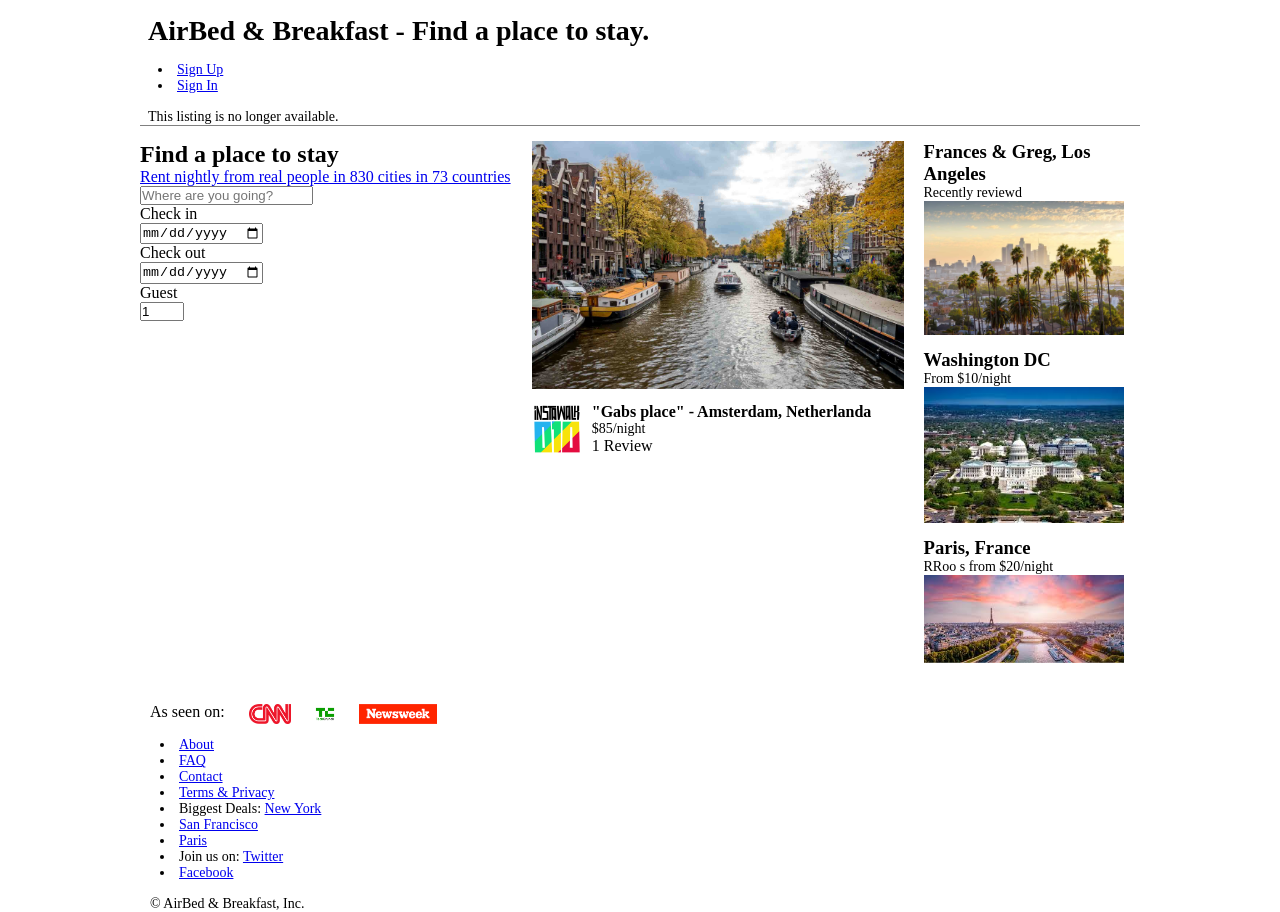
<file: airbnb/index.html>
<!DOCTYPE html>
<html lang="en">
  <head>
    <meta charset="UTF-8" />
    <meta name="viewport" content="width=device-width, initial-scale=1.0">
    <title>Assignment 2: AirBNB</title>
    <link href="style.css" rel="stylesheet" />
  </head>
  <body>
    <div id="wrapper">
      <header>
      <h1>AirBed & Breakfast - Find a place to stay.</h1>
      <ul>
        <li><a href="#">Sign Up</a></li>
        <li><a href="#">Sign In</a></li>
      </ul>
      <p>This listing is no longer available.</p>
    </header>
    <main>
      <search>
        <h2>Find a place to stay</h2>
        <form action="#" mnethod="POST">
          <a href="#">
            Rent nightly from real people in 830 cities in 73 countries
          </a>
          <input type="text" placeholder="Where are you going?">
          <label for="check-in">Check in</label>
          <input type="date" name="check-in" id="check-in">
          <label for="check-out">Check out</label>
          <input type="date" name="check-out" id="check-out">
          <label>Guest</label>
          <input type="number" min="1" max="10" step="1" value="1">
        </form>
      </search>
      <section>
          <img src="./assets/amsterdam.jpg" alt="" class="cover">
          <article>
            <img src="./assets/InstaWalk010.jpg" alt="InstaWalk010 Avatar">
            <div>
              <h4>"Gabs place" - Amsterdam, Netherlanda</h4>
              <p>$85/night</p>
              <o>1 Review</o>
            </div>
          </article>
      </section>
      <aside>
        <article>
          <h3>Frances & Greg, Los Angeles</h3>
          <p>Recently reviewd</p>
          <img src="./assets/la.webp" alt="">
        </article>
        <article>
          <h3>Washington DC</h3>
          <p>From $10/night</p>
          <img src="./assets/washington.jpg" alt="">
        </article>
        <article>
          <h3>Paris, France</h3>
          <p>RRoo s from $20/night</p>
          <img src="./assets/paris.jpg" alt="">
        </article>
      </aside>
    </main>
    <footer>
      <nav>
        <div>
          <span>As seen on:</span>
          <img src="./assets/cnn.png" alt="CNN" />
          <img src="./assets/techcrunch.png" alt="Tech Crunch" />
          <img src="./assets/newsweek.png" alt="Newsweek" />
        </div>
        <ul>
            <li><a href="#">About</a></li>
            <li><a href="#">FAQ</a></li>
            <li><a href="#">Contact</a></li>
            <li><a href="#">Terms & Privacy</a></li>
            <li>Biggest Deals: <a href="#">New York</a></li>
            <li><a href="#">San Francisco</a></li>
            <li><a href="#">Paris</a></li>
            <li>Join us on: <a href="#">Twitter</a></li>
            <li><a href="#">Facebook</a></li>
        </ul>
      </nav>
      <p>&copy; AirBed & Breakfast, Inc.</p>
    </footer>
    </div>
  </body>
</html>
</file>
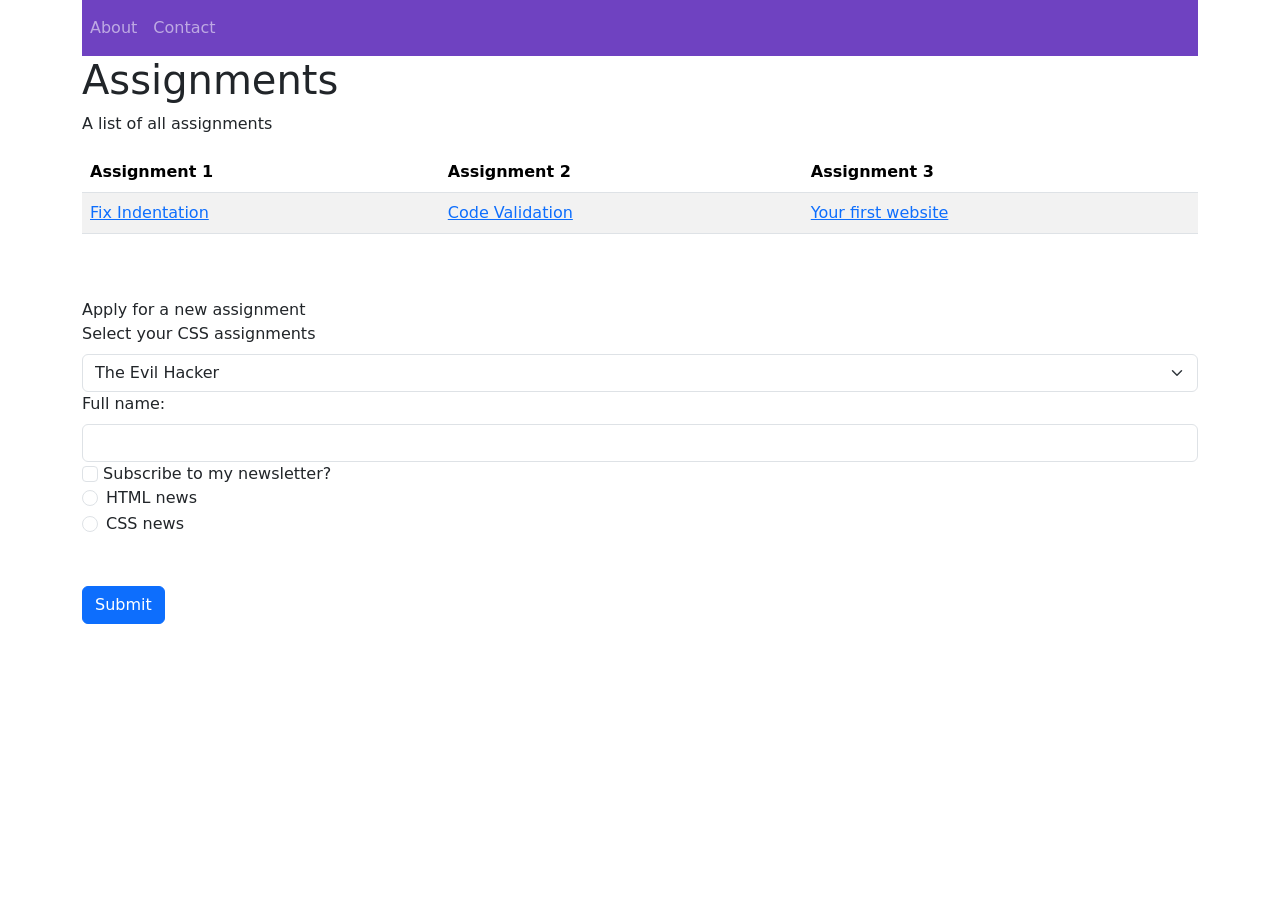
<file: bootstrap/index.html>
<!doctype html>
<html lang="en">

<head>
  <meta charset="utf-8" />
  <meta name="viewport" content="width=device-width, initial-scale=1" />
  <title>
    Assignment 2: Time to Bootstrap
  </title>
  <link href="https://cdn.jsdelivr.net/npm/bootstrap@5.3.8/dist/css/bootstrap.min.css" rel="stylesheet"
    integrity="sha384-sRIl4kxILFvY47J16cr9ZwB07vP4J8+LH7qKQnuqkuIAvNWLzeN8tE5YBujZqJLB" crossorigin="anonymous" />
</head>

<body>
  <div class="container">
    <nav class="navbar navbar-expand-lg navbar-dark" style="background-color: #6f42c1">
      <ul class="navbar-nav">
        <li class="nav-item">
          <a class="nav-link" href="#">
            About
          </a>
        </li>
        <li class="nav-item">
          <a class="nav-link" href="#">
            Contact
          </a>
        </li>
      </ul>
    </nav>
    <div>
      <h1>
        Assignments
      </h1>
      <p>
        A list of all assignments
      </p>
      <table class="table table-striped table-hover">
        <thead>
          <tr>
            <th>
              Assignment 1
            </th>
            <th>
              Assignment 2
            </th>
            <th>
              Assignment 3
            </th>
          </tr>
        </thead>
        <tbody>
          <tr>
            <td>
              <a href="https://github.com/stinie/MatrixMaster23/blob/main/html/fix-indentation/index.html"
                target="_blank">
                Fix Indentation
              </a>
            </td>
            <td>
              <a href="https://github.com/stinie/MatrixMaster23/blob/main/html/code-validation/index.html"
                target="_blank">
                Code Validation
              </a>
            </td>
            <td>
              <a href="#" target="_blank">
                Your first website
              </a>
            </td>
          </tr>
        </tbody>
      </table>
      <br /><br />
      <span>
        Apply for a new assignment
      </span>
      <form action="#" method="POST">
        <label for="assignments" class="form-label">
          Select your CSS assignments
        </label>
        <select id="assignments" name="assignments" class="form-select">
          <option value="assignment4">
            The Evil Hacker
          </option>
          <option value="assignment5">
            Google
          </option>
        </select>
        <div>
          <label for="name" class="form-label">
            Full name:
          </label>
          <input type="text" id="name" name="name" class="form-control" />
        </div>
        <div>
          <input type="checkbox" id="subscribe" name="subscribe" value="subscribe" class="form-check-input" />
          <label for="subscribe" class="form-check-label">
            Subscribe to my newsletter?
          </label>
        </div>
        <div>
          <div class="form-check">
            <input type="radio" id="html-news" name="newsletter" value="html" class="form-check-input" />
            <label for="html-news" class="form-check-label">
              HTML news
            </label>
          </div>
          <div class="form-check">
            <input type="radio" id="css-news" name="newsletter" value="css" class="form-check-input" />
            <label for="css-news" class="form-check-label">
              CSS news
            </label>
          </div>
        </div>
        <div>
          <br /><br />
          <input type="submit" value="Submit" class="btn btn-primary" />
        </div>
      </form>
    </div>
  </div>
  <script src="https://cdn.jsdelivr.net/npm/bootstrap@5.3.8/dist/js/bootstrap.bundle.min.js"
    integrity="sha384-FKyoEForCGlyvwx9Hj09JcYn3nv7wiPVlz7YYwJrWVcXK/BmnVDxM+D2scQbITxI"
    crossorigin="anonymous"></script>
</body>

</html>
</file>
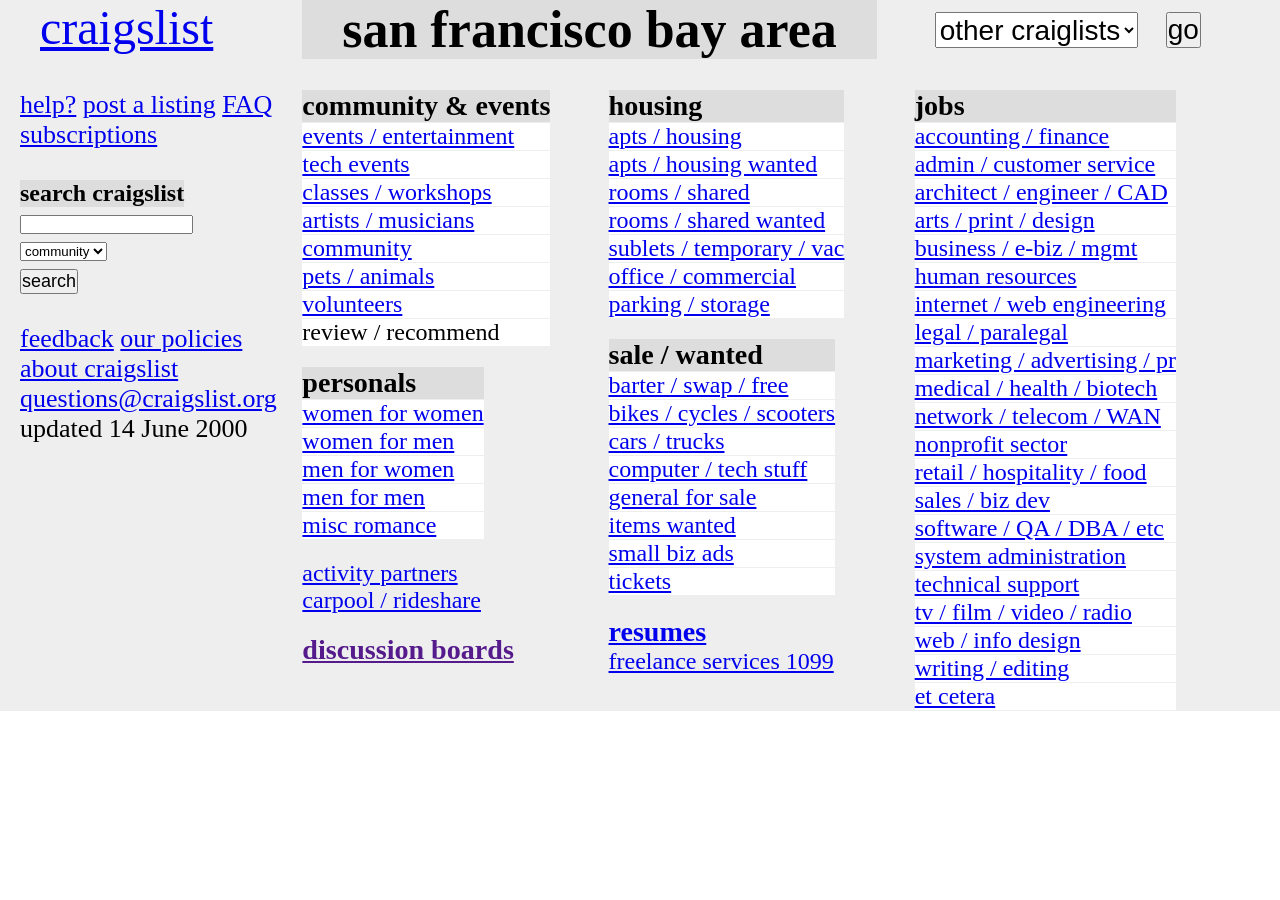
<file: craigslist/index.html>
<!DOCTYPE html>
<html lang="en">
  <head>
    <meta charset="UTF-8" />
    <meta name="viewport" content="width=device-width, initial-scale=1.0" />
    <title>Assignment 3: Craigslist</title>
    <link href="style.css" rel="stylesheet" />
  </head>
  <body>
    <div id="container">

      <header>
        <div id="header-left">
          <a href="#">craigslist</a>
        </div>
        <div id="header-middle">
          <div>
            <h1>san francisco bay area</h1>
          </div>
        </div>
        <div id="header-right">
          <form action="#" method="POST">
            <select id="more" name="more">
              <option value="other">
                other craiglists
              </option>
              <option value="something">
                something
              </option>
            </select>
            <button type="submit">go</button>
          </form>
        </div>
      </header>

      <main>
        <div id="main-left">
          <section>
            <a href="#">help?</a>
            <a href="#">post a listing</a>
            <a href="#">FAQ</a>
            <a href="#">subscriptions</a>
          </section>
          <section>
            <form action="#" method="POST">
              <h2>search craigslist</h2>
              <!-- the target image has no label so I skip the required label <label for="search"></label> -->
              <input type="text" name="query" id="query">
              <select id="search-area" name="search-area">
                <option value="community">
                  community
                </option>
                <option value="elsewhere">
                  elsewhere
                </option>
              </select>
              <button type="submit" name="search-button" id="search-button">search</button>
            </form>
          </section>
          <section>
            <a href="#">feedback</a>
            <a href="#">our policies</a>
            <a href="#">about craigslist</a>
            <a href="mailto:questions@craigslist.org">questions@craigslist.org</a>
            <p>updated 14 June 2000</p>
          </section>
        </div>
        <div id="main-middle">
          <section>
            <ul class="main-lists">
              <li><h3>community & events</h3></li>
              <li><a href="#">events / entertainment</a></li>
              <li><a href="#">tech events</a></li>
              <li><a href="#">classes / workshops</a></li>
              <li><a href="#">artists / musicians</a></li>
              <li><a href="#">community</a></li>
              <li><a href="#">pets / animals</a></li>
              <li><a href="#">volunteers</a></li>
              <li>review / recommend</li>
            </ul>
            <ul class="main-lists">
              <li><h3>personals</h3></li>
              <li><a href="#">women for women</a></li>
              <li><a href="#">women for men</a></li>
              <li><a href="#">men for women</a></li>
              <li><a href="#">men for men</a></li>
              <li><a href="#">misc romance</a></li>
            </ul>
            <ul>
              <li><a href="#">activity partners</a></li>
              <li><a href="#">carpool / rideshare</a></li>
            </ul>
            <ul><li><h3><a href="">discussion boards</a></h3></li></ul>
          </section>
          <section>
            <ul class="main-lists">
            <li><h3>housing</h3></li>
            <li><a href="#">apts / housing</a></li>
            <li><a href="#">apts / housing wanted</a></li>
            <li><a href="#">rooms / shared</a></li>
            <li><a href="#">rooms / shared wanted</a></li>
            <li><a href="#">sublets / temporary / vac</a></li>
            <li><a href="#">office / commercial</a></li>
            <li><a href="#">parking / storage</a></li>
          </ul>
          <ul class="main-lists">
            <li><h3>sale / wanted</h3></li>
            <li><a href="#">barter / swap / free</a></li>
            <li><a href="#">bikes / cycles / scooters</a></li>
            <li><a href="#">cars / trucks</a></li>
            <li><a href="#">computer / tech stuff</a></li>
            <li><a href="#">general for sale</a></li>
            <li><a href="#">items wanted</a></li>
            <li><a href="#">small biz ads</a></li>
            <li><a href="#">tickets</a></li>
          </ul>
          <ul>
            <li><h3><a href="#">resumes</a></h3></li>
            <li><a href="#">freelance services 1099</a></li>
          </ul>
          </section>
        </div>
        <div id="main-right">
          <ul class="main-lists">
            <li><h3>jobs</h3></li>
            <li><a href="#">accounting / finance</a></li>
            <li><a href="#">admin / customer service</a></li>
            <li><a href="#">architect / engineer / CAD</a></li>
            <li><a href="#">arts / print / design</a></li>
            <li><a href="#">business / e-biz / mgmt</a></li>
            <li><a href="#">human resources</a></li>
            <li><a href="#">internet / web engineering</a></li>
            <li><a href="#">legal / paralegal</a></li>
            <li><a href="#">marketing / advertising / pr</a></li>
            <li><a href="#">medical / health / biotech</a></li>
            <li><a href="#">network / telecom / WAN</a></li>
            <li><a href="#">nonprofit sector</a></li>
            <li><a href="#">retail / hospitality / food</a></li>
            <li><a href="#">sales / biz dev</a></li>
            <li><a href="#">software / QA / DBA / etc</a></li>
            <li><a href="#">system administration</a></li>
            <li><a href="#">technical support</a></li>
            <li><a href="#">tv / film / video / radio</a></li>
            <li><a href="#">web / info design</a></li>
            <li><a href="#">writing / editing</a></li>
            <li><a href="#">et cetera</a></li>
          </ul>
        </div>
      </main>
    </div><!-- end container -->
  </body>
</html>
</file>
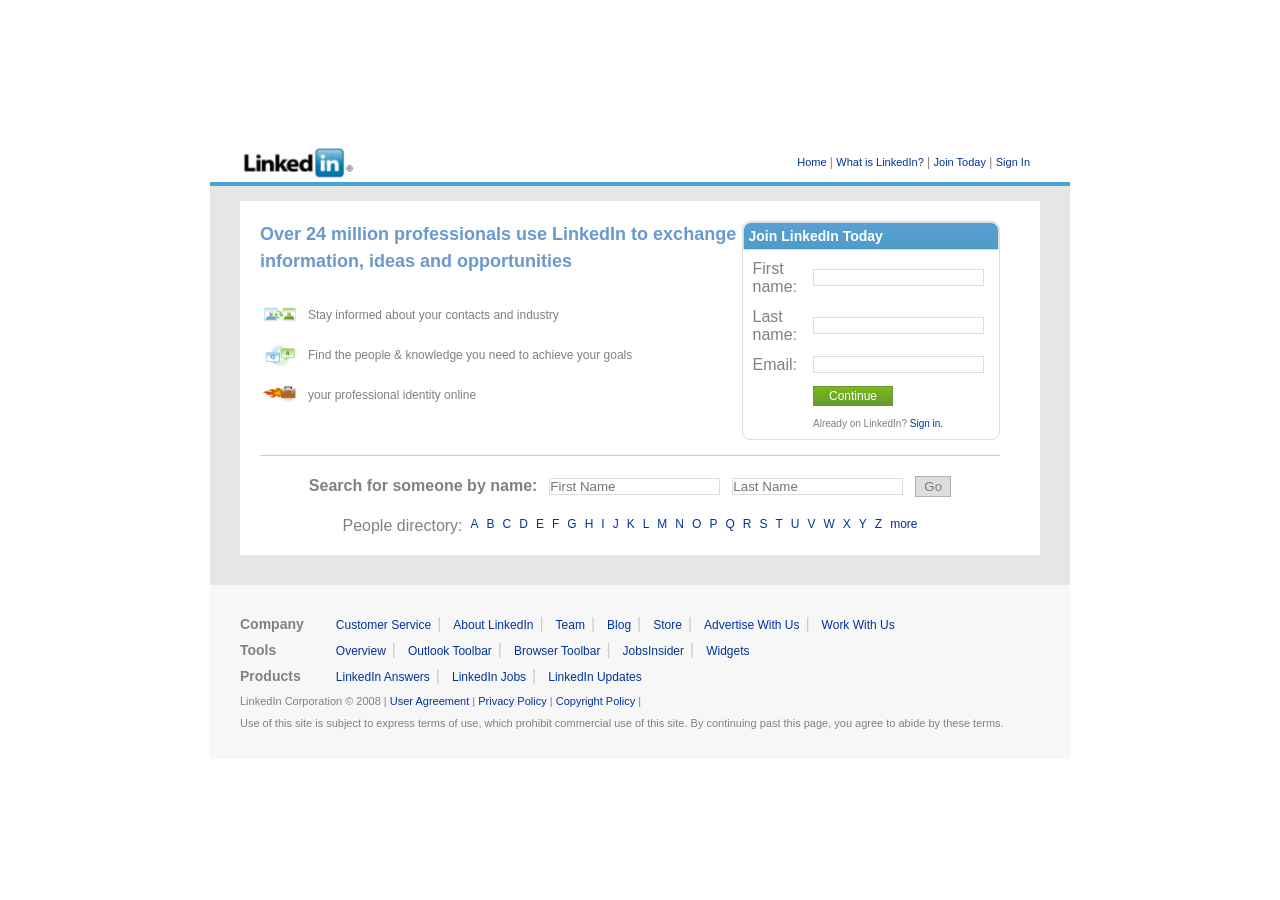
<file: linkedin/index.html>
<!DOCTYPE html>
<html lang="en">
  <head>
    <meta charset="UTF-8" />
    <meta name="viewport" content="width=device-width, initial-scale=1.0" />
    <title>Assignment 3: Craigslist</title>
    <link href="styles.css" rel="stylesheet" />
  </head>
  <body>
    <div id="container">
      <header>
        <!-- work with | here -->
        <img src="./logo.png" alt="">
        <nav>
          <a href="#">Home</a> | 
          <a href="#">What is LinkedIn?</a> | 
          <a href="#">Join Today</a> | 
          <a href="#">Sign In</a>
        </nav>
      </header>
      <main>
        <section>
          <h1>Over 24 million professionals use LinkedIn to exchange information, ideas and opportunities</h1>
          <ul>
            <li><img src="./users.png" alt="">Stay informed about your contacts and industry</li>
            <li><img src="./chats.png" alt="">Find the people & knowledge you need to achieve your goals</li>
            <li><img src="./bag.png" alt=""> your professional identity online</li>
          </ul>
        </section>
        <section>
          <form action="#" method="POST" aria-label="Newsletter signup">
            <fieldset>
              <legend><h2>Join LinkedIn Today</h2></legend>

              <label for="sub-fname">First name:</label>
              <input type="text" name="fname" id="sub-fname">

              <label for="sub-lname">Last name:</label>
              <input type="text" name="lname" id="sub-lname">

              <label for="sub-email">Email:</label>
              <input type="email" name="email" id="sub-email">

              <button type="submit">Continue</button>

              <p>Already on LinkedIn? <a href="#">Sign in.</a></p>
            </fieldset>
          </form>
        </section>
        <footer>
          <search>
            <form action="#" method="GET">
              <strong>Search for someone by name:</strong>

              <label for="search-fname" class="visually-hidden">First name</label>
              <input type="search" name="fname" id="search-fname" placeholder="First Name">

              <label for="search-lname" class="visually-hidden">Last name</label>
              <input type="search" name="lname" id="search-lname" placeholder="Last Name">

              <button type="submit">Go</button>
            </form>
          </search>
          <nav aria-label="Browse people by letter" id="people-directory">
            <span>People directory:</span>
            <a href="#">A</a>
            <a href="#">B</a>
            <a href="#">C</a>
            <a href="#">D</a>
            <a href="#">E</a>
            <a href="#">F</a>
            <a href="#">G</a>
            <a href="#">H</a>
            <a href="#">I</a>
            <a href="#">J</a>
            <a href="#">K</a>
            <a href="#">L</a>
            <a href="#">M</a>
            <a href="#">N</a>
            <a href="#">O</a>
            <a href="#">P</a>
            <a href="#">Q</a>
            <a href="#">R</a>
            <a href="#">S</a>
            <a href="#">T</a>
            <a href="#">U</a>
            <a href="#">V</a>
            <a href="#">W</a>
            <a href="#">X</a>
            <a href="#">Y</a>
            <a href="#">Z</a>
            <a href="#">more</a>
          </nav>
        </footer>
      </main>
      <footer id="site-footer">
        <nav aria-label="Footer">
          <!-- Solve | in CSS with a hack -->
          <h3>Company</h3>
          <ul>
            <li><a href="#">Customer Service</a></li>
            <li><a href="#">About LinkedIn</a></li>
            <li><a href="#">Team</a></li>
            <li><a href="#">Blog</a></li>
            <li><a href="#">Store</a></li>
            <li><a href="#">Advertise With Us</a></li>
            <li><a href="#">Work With Us</a></li>
          </ul>

          <h3>Tools</h3>
          <ul>
            <li><a href="#">Overview</a></li>
            <li><a href="#">Outlook Toolbar</a></li>
            <li><a href="#">Browser Toolbar</a></li>
            <li><a href="#">JobsInsider</a></li>
            <li><a href="#">Widgets</a></li>
          </ul>

          <h3>Products</h3>
          <ul>
            <li><a href="#">LinkedIn Answers</a></li>
            <li><a href="#">LinkedIn Jobs</a></li>
            <li><a href="#">LinkedIn Updates</a></li>
          </ul>
        </nav><!-- End Footer Nav-->

        <small>
          LinkedIn Corporation &copy; 2008 |
          <a href="#">User Agreement</a> |
          <a href="#">Privacy Policy</a> |
          <a href="#">Copyright Policy</a> |
        </small>

        <small>
          Use of this site is subject to express terms of use, which prohibit commercial use of this site. By continuing past this page, you agree to abide by these terms.
        </small>
      </footer>
    </div>
  </body>
</html>
</file>
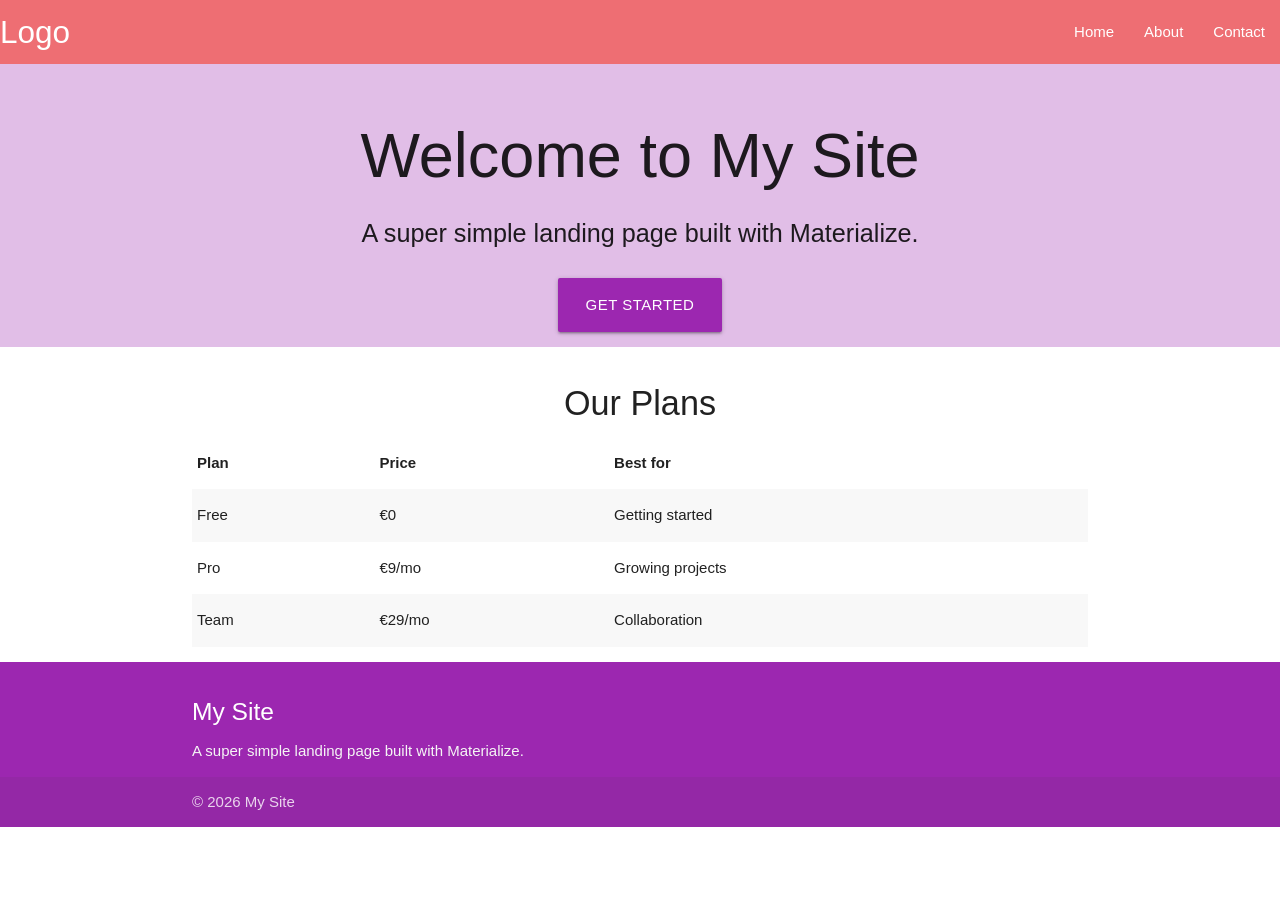
<file: my-first-framework-website/index.html>
<!DOCTYPE html>
<html lang="en">

<head>
  <meta charset="UTF-8">
  <meta name="viewport" content="width=device-width, initial-scale=1.0">
  <title>Assignment 3: Your first website with Framework</title>

  <!-- Material Icons -->
  <link href="https://fonts.googleapis.com/icon?family=Material+Icons" rel="stylesheet">
  <!-- Materialize CSS -->
  <link rel="stylesheet" href="https://cdnjs.cloudflare.com/ajax/libs/materialize/1.0.0/css/materialize.min.css">
</head>

<body>

  <nav>
    <div class="nav-wrapper">
      <a href="#" class="brand-logo">Logo</a>
      <ul id="nav-mobile" class="right hide-on-med-and-down">
        <li><a href="#">Home</a></li>
        <li><a href="#">About</a></li>
        <li><a href="#">Contact</a></li>
      </ul>
    </div>
  </nav>
  <div class="section purple lighten-4 center-align">
    <div class="container">
      <h1>Welcome to My Site</h1>
      <p class="flow-text">A super simple landing page built with Materialize.</p>
      <a href="#" class="btn-large waves-effect waves-light purple">Get Started</a>
    </div>
  </div>
  <div class="section container">
    <h4 class="center-align">Our Plans</h4>
    <table class="striped highlight responsive-table">
      <thead>
        <tr>
          <th>Plan</th>
          <th>Price</th>
          <th>Best for</th>
        </tr>
      </thead>
      <tbody>
        <tr>
          <td>Free</td>
          <td>€0</td>
          <td>Getting started</td>
        </tr>
        <tr>
          <td>Pro</td>
          <td>€9/mo</td>
          <td>Growing projects</td>
        </tr>
        <tr>
          <td>Team</td>
          <td>€29/mo</td>
          <td>Collaboration</td>
        </tr>
      </tbody>
    </table>
  </div>
  <footer class="page-footer purple">
    <div class="container">
      <h5 class="white-text">My Site</h5>
      <p class="grey-text text-lighten-4">A super simple landing page built with Materialize.</p>
    </div>
    <div class="footer-copyright">
      <div class="container">
        © 2026 My Site
      </div>
    </div>
  </footer>

  <!-- Materialize JS -->
  <script src="https://cdnjs.cloudflare.com/ajax/libs/materialize/1.0.0/js/materialize.min.js"></script>
</body>

</html>
</file>
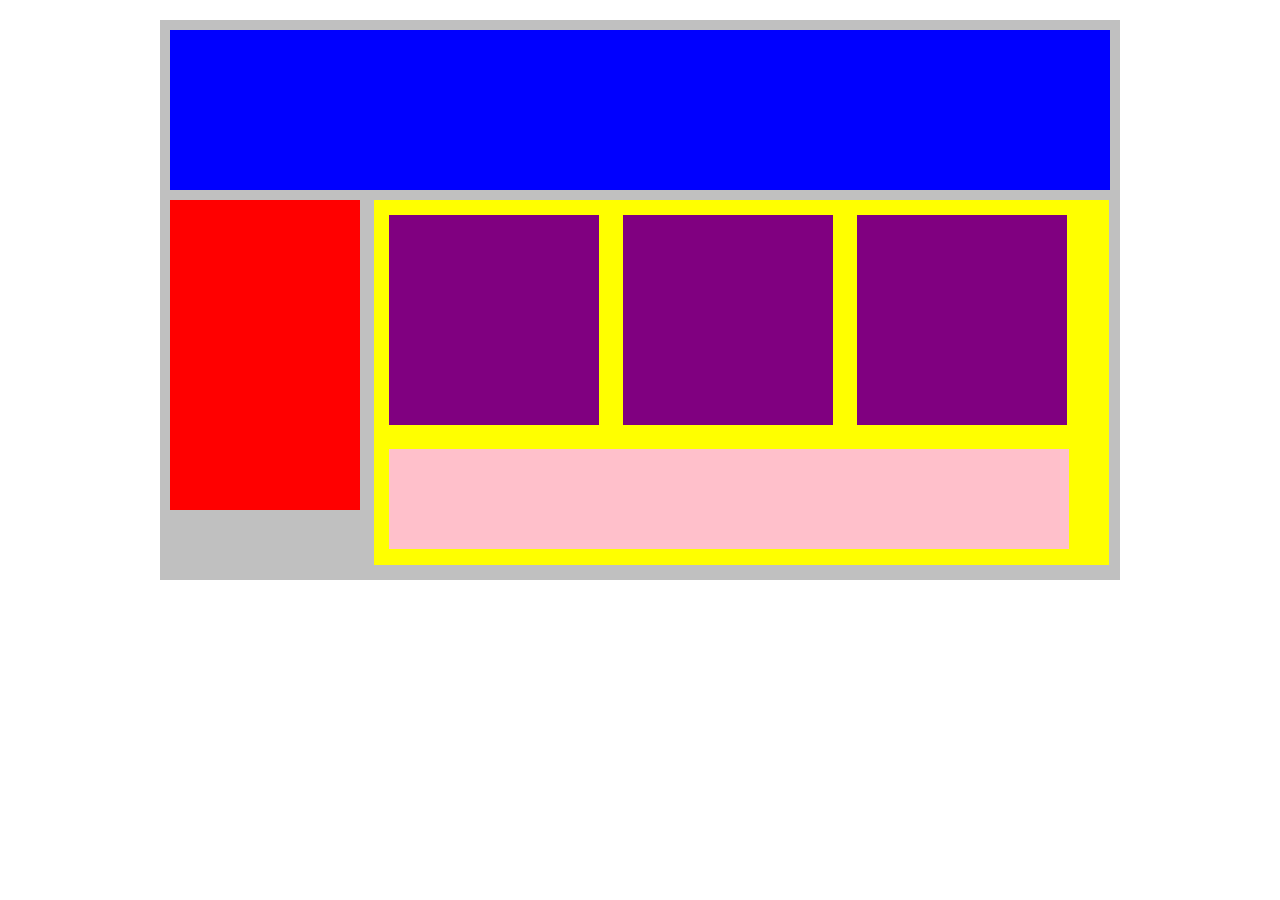
<file: css/evil-hacker/index.html>
<!doctype html>
<!-- Modified version for CSS Assignment 1: The Evil Hacker. -->
<html>
  <head>
    <title>Mike Tyson's Personal Webpage - Boxing Champion</title>
    <link rel="stylesheet" type="text/css" href="style.css" />
  </head>
  <body>
    <div id="container">
      <div id="header"></div>
      <div id="content_wrapper"><!-- Added wrapper to place nav and main content side by side -->
        <div id="nav_bar"></div>
        <div id="main_content">
          <div class="subcontent"></div>
          <div class="subcontent"></div>
          <div class="subcontent"></div>
          <div id="advertisement"></div>
        </div>
      </div>
      <!-- End of content wrapper -->
    </div>
    <!-- End of container -->
  </body>
</html>
</file>
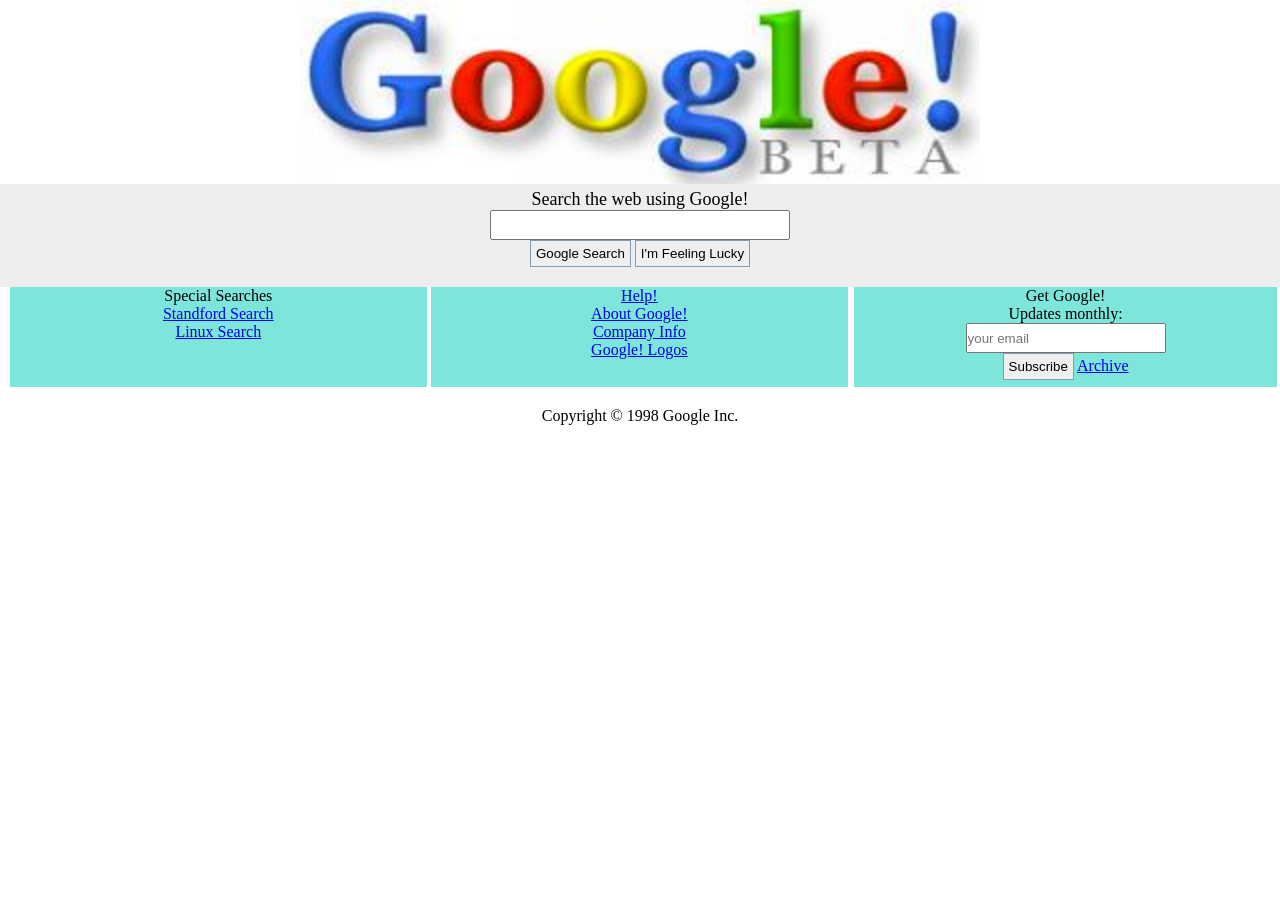
<file: css/google/index.html>
<!doctype html>
<!--
Assignment 2: Google
September 18, 2026

Learning goal:
This assignment is a little laboratory for me to play around with and explore
HTML elements and their CSS behavior.

I already have some familiarity with tables, divs, and spans, so I am
deliberately choosing not to rely on them for the layout. Instead, I want to
explore less familiar HTML elements and learn how they behave by default,
what happens when I style them, and how my CSS choices affect the layout.

The goal is not only to recreate the design, but to understand what I am doing
and why.

I ran into Flexbox while working on the footer layout.
It is still over my head, so I am keeping this version simple and want to
explore Flexbox later from scratch, when I can focus on understanding it.

Inline-block learning note:

In the footer, the <nav> and #subscriptionForm are inline-block elements.
I discovered that whitespace between these two elements creates a visible gap.

At this specific place in the HTML, I therefore wrote:
</nav><form ...>

with no whitespace between the closing </nav> tag and the opening <form> tag.

This is an old-school way of removing the inline-block whitespace gap.
There is more to understand about this behavior, but I am not going down
that rabbit hole right now. :)
-->
<html>
  <head>
    <title>Assignment 2: Google</title>
    <link rel="stylesheet" type="text/css" href="style.css" />
  </head>
  <body>
    <header>
      <img src="Google.png" alt="Google 1998 logo" width="680" height="184" />
    </header>
    <main>
      <!-- <h1>Search the web using Google!</h1> -->
      <form action="#" method="POST" id="searchForm">
        <label for="query">Search the web using Google!</label>
        <input type="text" name="query" id="query" />
        <button type="submit" id="search" formaction="#">Google Search</button>
        <button type="submit" id="lucky" formaction="#">
          I'm Feeling Lucky
        </button>
      </form>
    </main>
    <footer>
      <!-- Special Searches, Help, About Google, Get Google updates -->
      <nav class="footer-block">
        <ul>
          <li>Special Searches</li>
          <li><a href="#">Standford Search</a></li>
          <li><a href="#">Linux Search</a></li>
        </ul>
        <ul>
          <li><a href="#">Help!</a></li>
          <li><a href="#">About Google!</a></li>
          <li><a href="#">Company Info</a></li>
          <li><a href="#">Google! Logos</a></li>
        </ul>
      </nav><form action="#" method="POST" id="subscriptionForm" class="footer-block">
        <p>Get Google!</p>
        <p>Updates monthly:</p>
        <input type="email" name="email" id="email" placeholder="your email" />
        <button type="submit" id="subscribe" formaction="#">Subscribe</button>
        <span><a href="#">Archive</a></span>
      </form>
      <p id="copyright">Copyright © 1998 Google Inc.</p>
    </footer>
  </body>
</html>
</file>
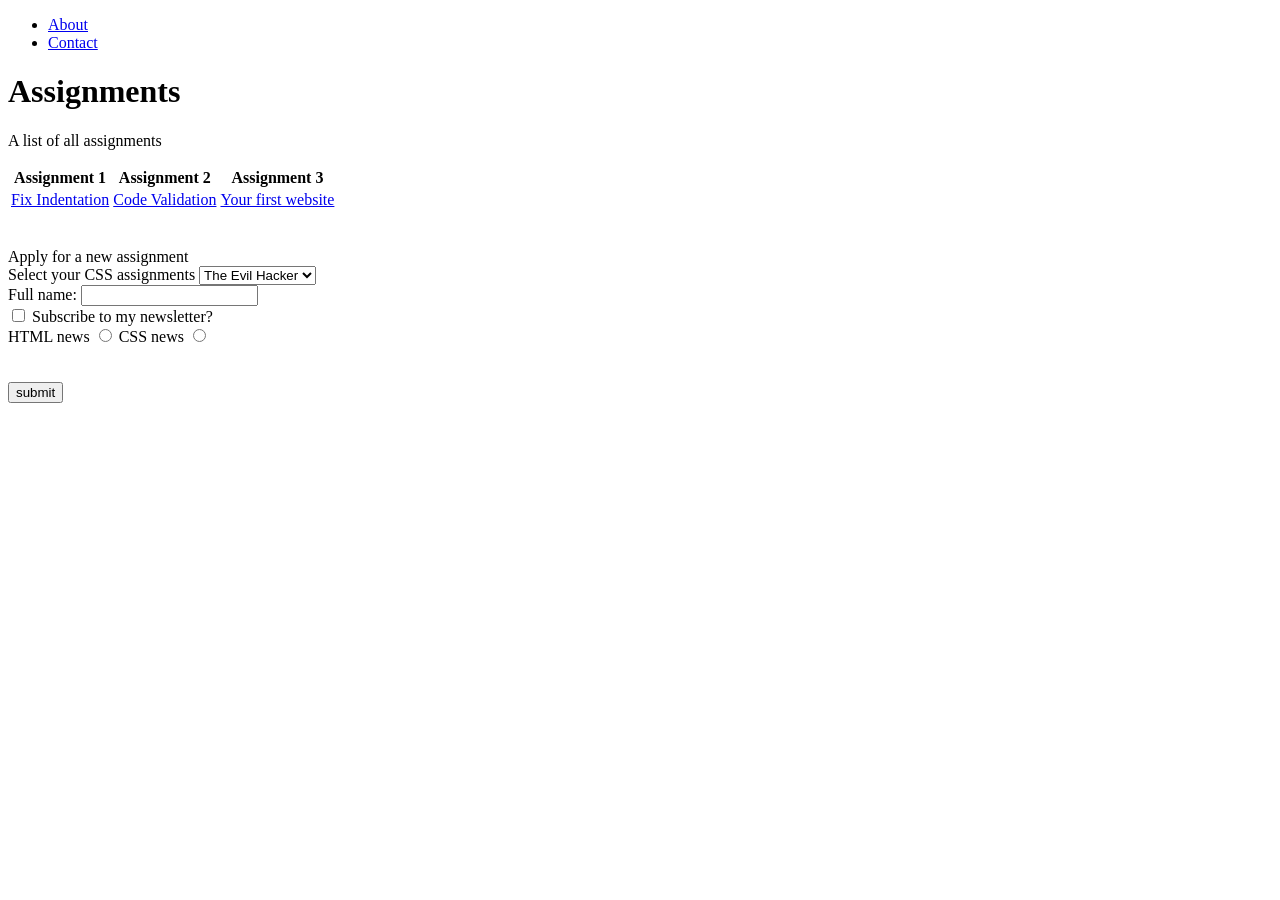
<file: html/my-first-website/index.html>
<!DOCTYPE html>
<html>

<head>
  <meta charset="utf-8" />
  <meta name="author" content="Christine Furst" />
  <meta name="description" content="Assignments" />
</head>

<body>
  <nav>
    <ul>
      <li>
        <a href="#">About</a>
      </li>
      <li>
        <a href="#">Contact</a>
      </li>
    </ul>
  </nav>
  <div>
    <h1>Assignments</h1>
    <p>A list of all assignments</p>
    <table>
      <thead>
        <tr>
          <th>Assignment 1</th>
          <th>Assignment 2</th>
          <th>Assignment 3</th>
        </tr>
      </thead>
      <tbody>
        <tr>
          <td>
            <a href="https://github.com/stinie/MatrixMaster23/blob/main/html/fix-indentation/index.html"
              target="_blank">Fix Indentation</a>
          </td>
          <td>
            <a href="https://github.com/stinie/MatrixMaster23/blob/main/html/code-validation/index.html"
              target="_blank">Code Validation</a>
          </td>
          <td>
            <a href="#" target="_blank">Your first website</a>
          </td>
        </tr>
      </tbody>
    </table>
    <br><br>
    <span>Apply for a new assignment</span>
    <form action="#" method="POST">
      <label for="assignments">Select your CSS assignments</label>
      <select id="assignments" name="assignments">
        <option value="assignment4">The Evil Hacker</option>
        <option value="assignment5">Google</option>
      </select>
      <div>
        <label for="name">Full name:</label>
        <input type="text" id="name" name="name">
      </div>
      <div>
        <input type="checkbox" id="subscribe" name="subscribe" value="subscribe">
        <label>Subscribe to my newsletter?</label>
      </div>
      <div>
        <label>HTML news</label>
        <input type="radio" id="html-news" name="newsletter" value="html">
        <label>CSS news</label>
        <input type="radio" id="css-news" name="newsletter" value="css">
      </div>
      <div>
        <br><br>
        <input type="submit" value="submit">
      </div>
    </form>
  </div>
</body>

</html>
</file>
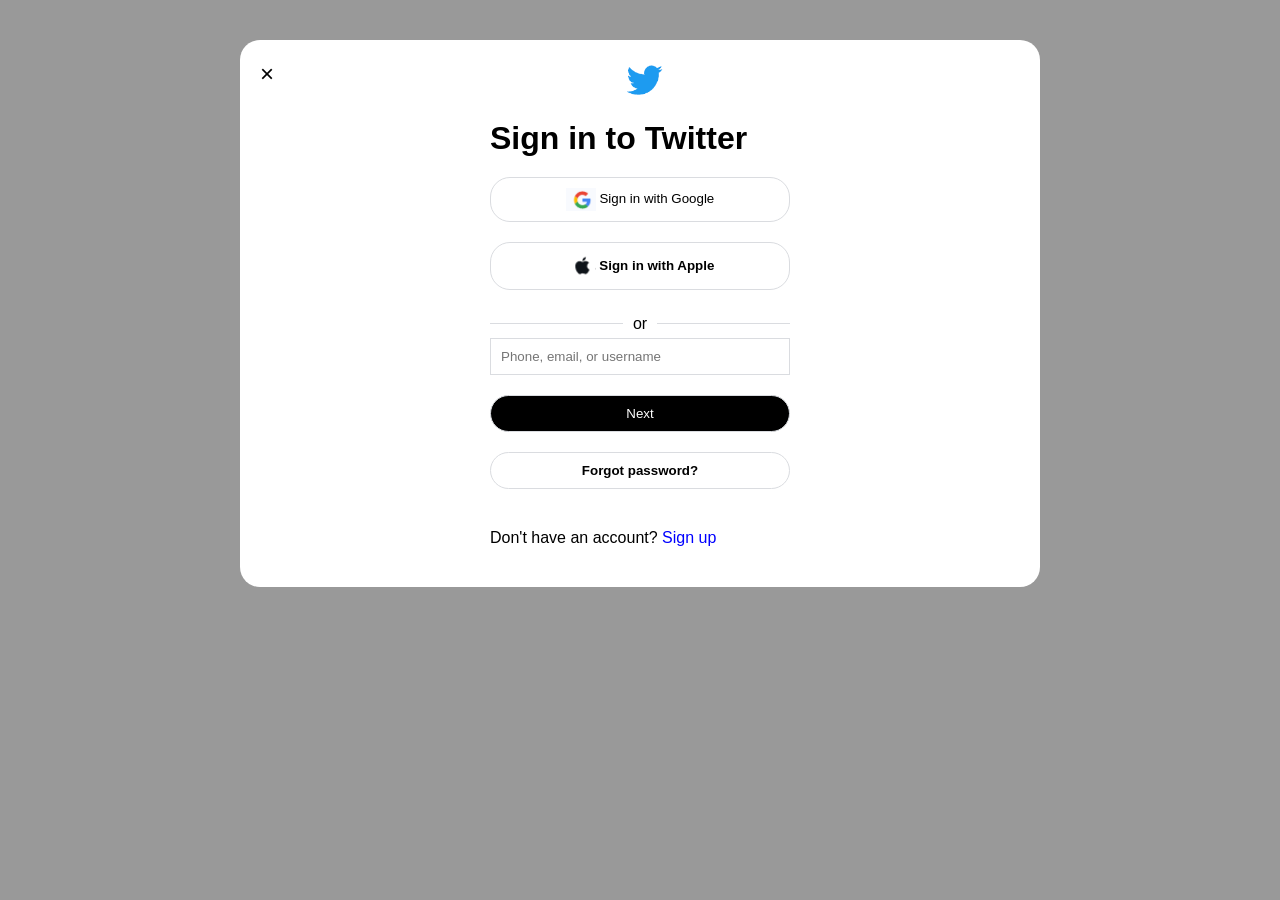
<file: web-fundamentals/twitter/index.html>
<!DOCTYPE html>
<html lang="en">
  <head>
    <meta charset="UTF-8">
    <meta name="viewport" content="width=device-width, initial-scale=1.0">
    <title>Assignment 1: Twitter</title>
    <link rel="stylesheet" href="style.css">
  </head>
  <body>
    <div id="sign-in-dialog">
       <div id="dialog-top">
        <button type="button" aria-label="Close">
          ×
        </button>
       </div>
       <div id="dialog-middle">
          <h1>Sign in to Twitter</h1>
          <button type="button">
              <img src="google.png" alt="">
              Sign in with Google
          </button>
          <button type="button">
              <img src="apple.png" alt="">
              <b>Sign in with Apple</b>
          </button>
          <div class="or">
            <span>or</span>
          </div>
          <form action="#" method="POST" id="next-form">
            <input type="text" placeholder="Phone, email, or username" aria-label="Phone, email, or username" name="account">
            <button type="submit">Next</button>
          </form>
          <!-- Kept as a button for now; revisit the semantics later when there is time to decide whether this should be navigation instead. -->
          <button type="button">
            <b>Forgot password?</b>
          </button>
       </div>
       <div id="dialog-bottom">
        Don't have an account? <a href="#">Sign up</a>
      </div>
    </div>
  </body>
</html>
</file>
<file: airbnb/style.css>
* {
  margin: 0;
  padding: 0;
  box-sizing: border-box;
}
body {
  background-size: 1000px auto;
  font-family: "Times New Roman", Times, serif;
}
#wrapper {
  width: 1000px;
  margin: 0 auto;
}
header {
  margin-top: 15px;
  padding-left: 8px;
  margin-bottom: 15px;
  border-bottom: 1px solid gray;
}
h1 {
  font-size: 28px;
  margin-bottom: 15px;
}
ul {
  list-style-position: inside;
  margin-left: 10px;
  margin-bottom: 15px;
}
li {
  font-size: 14px;
}
p {
  font-size: 14px;
}
main {
  display: flex;
  gap: 20px;
}
main search {
  align-self: flex-start;
  width: 40%;
}

input {
  display: block;
}
section {
  width: 40%;
}
section img.cover {
  width: 100%;
  height: auto;
  border-bottom: 10px solid white;
}
section article {
    display: flex;
    flex-flow: wrap row;
}
section article img {
  width: 50px;
  height: auto;
  margin-right: 10px;
}
section article div {
  width: auto;
}
aside {
  display: flex;
  flex-flow: wrap column;
  width: auto;
  row-gap: 10px;
}
aside img {
  width: 200px;
  height: auto;
}
/* Not used for styling now
aside article {

}
*/

nav {
  margin-top: 20px;
  padding-left: 10px
}
nav div {
  height: 50px;
}
nav div span {
   display: inline-block;
   line-height: 50px;
   padding-right: 20px;
}
nav img {
  height: 20px;
  width: auto;
  vertical-align: middle;
  margin-right: 20px;;
}
footer p {
  margin-left: 10px;
}
</file>
<file: craigslist/style.css>
* {
  margin:0 ;
  padding: 0;
  box-sizing: border-box;
}
h1 {
  font-size: 52px;
  padding-left: 40px;
  padding-right: 40px;
  background-color: #dddddd;
  width: fit-content;
}
h3 {
  background-color: #dddddd;
}
h3:has(a) {
  background-color: transparent;   /* but if the h3 contains a link, no background */
}
ul {
  list-style-position: inside;
  list-style: none;
}
h2, h3 {
  background-color: #dddddd;
}
#container {
  margin: 0 auto;
  width: 100%;
  max-width: 1524px;
  background-color: #eeeeee;
}
header {
  display: flex;
  height: 60px;
  margin-bottom: 30px;;
}
main {
  display: flex;
}
header #header-left,
main #main-left {
  flex: 0 0 23.622%;
}

header #header-right,
main #main-right {
  flex: 0 0 28.543%;
}

header #header-middle,
main #main-middle {
  flex: 1;
}
header #header-right {
  display: flex;
  align-items: center;
}
header #header-left a {
  font-size: 48px;
  margin-left: 40px;
}
header #header-right select, button {
  font-size: 28px;
  margin-left: 20px;
}
header #header-right form {
  display: flex;
  gap: 8px;
}
main #main-middle {
  flex: 1;
  display: flex;
}
main #main-left {
  display: flex;
  flex-direction: column;
  gap: 30px;
}
main #main-left form {
  display: flex;
  flex-direction: column;
  gap: 8px;
  align-items: flex-start;
}

main #main-left section {
  margin-left: 20px;
  margin-right: 20px;
}
main #main-left section:first-child,
main #main-left section:last-child {
    font-size: 26px;
}
main #main-left section:nth-of-type(2) button {
  /* the 2nd <section>, counting only sections
  Targetting only the button font size and margin left until I find out the why
 */
  font-size: 18px;
  margin-left: 0px;
}

main #main-middle section {
  flex: 1;
  display: flex;
  flex-direction: column;
  gap: 20px;
}

main #main-middle, main #main-right {
  font-size: 24px;
}
main #main-middle ul, main #main-right ul {
  width: fit-content;
}
.main-lists li {
  background-color: white;
  margin-bottom: 1px;
}
</file>
<file: linkedin/styles.css>
* {
  margin:0 ;
  padding: 0;
  box-sizing: border-box;
}
body {
  font-family: Arial, Helvetica, sans-serif;
  color: gray;
  min-height: 100vh;
  display: flex;
  flex-direction: column;
  justify-content: center;
}
#container {
  margin: 0 auto;
  width: 860px;
}
header {
  display: flex;
  justify-content: space-between;
  align-items: center;
  border-bottom: 4px solid #47a3d2;
  font-size: 12px;
}
header img {
  height: 40px;
  margin-left: 20px;
}
header nav {
  margin-right: 40px;
}
header nav a {
  font-size: 11px;
}
footer {
  background-color: #f7f7f7;
}
h1 {
  font-size: 18px;
  color: #6999cd;
 line-height: 1.5;
}
ul {
  list-style: none;
}
a {
  color: #003399;
  text-decoration: none;
}
main {
  display: flex;
  flex-wrap: wrap;
  border: 30px solid #e6e6e6;
  border-top-width: 15px;
  background-color: #FFF;
}
main section {
  flex: 1;
  margin-top: 20px;
}
main section label {
  padding-left: 10px;
}
main section:first-of-type {
  flex: 2;   /* left takes 2 shares */
  margin-left: 20px;
}
main section:last-of-type {
  flex: 1;   /* right (form) takes 1 share → left is twice as wide */
  margin-right: 40px;
}
main footer {
  width: 100%;
  background-color: #FFF;
  border-top: 1px solid #cccccc;
  margin-top: 15px;
  margin-left: 20px;
  margin-right: 40px;
  display: flex;
  flex-direction: column;
  align-items: center;
  gap: 10px;
}
/* the name search on one centered line */
footer search form {
  display: flex;
  align-items: center;
  justify-content: center;
  gap: 12px;
  margin-top: 20px;
}
/* the A–Z letters on one centered line */
main footer nav {
  display: flex;
  flex-wrap: wrap;
  justify-content: center;
  gap: 8px;
  margin-top: 10px;
  margin-bottom: 20px;
}
main section img {
  width: 40px;
  height: 40px;
  object-fit: contain;
  flex-shrink: 0;
}
main ul {
  margin-top: 20px;
}
main li {
  display: flex;
  align-items: center;
  gap: 8px;
  font-size: 12px;
}
main section form {
  border: 1px solid #dddddd;
  border-radius: 8px;
  max-width: 320px; 
}
main section fieldset {
  display: grid;
  grid-template-columns: auto 1fr;
  gap: 12px 16px;
  align-items: center;
  border: none;
  padding: 0;
}
main section input {
  border: 1px solid #dddddd;
  margin-right: 15px;
}
main section legend {
  grid-column: 1 / -1;
  width: 100%;
  color: #FFF;
  border: 1px solid #dddddd;
  border-top-left-radius: 8px;
  border-top-right-radius: 8px;
  margin-bottom: 10px;
  background: linear-gradient(to bottom, #5a9fd4 0%, #4e9cc6 100%); 
}
main section legend h2 {
  margin: 0;
  font-size: 14px;
  padding: 5px;
}
main section button,
main section fieldset p {
  grid-column: 2;
  justify-self: start;
}

main section button {
  font-size: 12px;
  border: 1px solid #669933;
  color: white;
  padding: 2px 15px;
  background: linear-gradient(to bottom, #79bb15 0%, #669933 100%);
}
main search input {
  border: 1px solid #dddddd;
  color: gray;
}
main search button {
  background: #dddddd;
  padding: 2px 8px;
  border: 1px solid rgba(128, 128, 128, 0.474);
  color: gray;
}
main section fieldset p {
  font-size: 10px;
  margin-bottom: 10px;
}
/* The footer nav "deparment */
#container footer#site-footer {
  border: 30px solid #f7f7f7;
}
/* the page footer (direct child of #container, not the one in <main>) */
#container > footer nav {
  display: grid;
  grid-template-columns: auto 1fr;
  gap: 8px 32px;
  align-items: baseline;
}


/* each row of links on one line */
#container > footer ul {
  margin: 0;
  padding: 0;
  display: flex;
  flex-wrap: wrap;
  gap: 12px;
}

#container > footer h3 {
  margin: 0;
  text-align: left;
  font-size: 14px;
}

/* I "remeber" the content add from way back */
#container > footer li:not(:last-child)::after {
  content: "|";
  margin-left: 6px;
  color: #ccc;
}

#container > footer small {
  display: block;
  margin-top: 10px;
  font-size: 11px;
}
#container #people-directory a,
#container #site-footer a {
  font-size: 12px;
}
#container #site-footer small a {
  font-size: 11px;
}

/* This one of from the internet :-) Standard "visually hidden" utility — hides visually, keeps it for screen readers. */
.visually-hidden {
  position: absolute;
  width: 1px;
  height: 1px;
  padding: 0;
  margin: -1px;
  overflow: hidden;
  clip: rect(0, 0, 0, 0);
  white-space: nowrap;
  border: 0;
}
</file>
<file: css/evil-hacker/style.css>
/* Modified version for CSS Assignment 1: The Evil Hacker.
   Reworked the side-by-side layout from Flexbox to inline-block
   and adjusted the spacing to more closely match the target layout. */

/*CSS reset, don't mind it for now. */
* {
  margin: 5px;
  padding: 5px;
}
#container {
  width: 950px;
  background-color: silver;
  margin: 0px auto;
}
#header {
  height: 150px;
  background-color: blue;
}
/* Wrapper around nav_bar and main_content */
#content_wrapper {
    padding: 0px;
}
#nav_bar {
  height: 300px;
  width: 180px;
  background-color: red;
  margin-left: 0px;
  display: inline-block; /* Place nav_bar and main_content side by side */
}
#main_content {
  height: 355px; /* Reduced height to match the target layout */
  width: 725px;
  background-color: yellow;
  display: inline-block; /* Place nav_bar and main_content side by side */
  vertical-align: top; /* Align main_content with the top of nav_bar */
  margin-right: 0px;
}
.subcontent {
  height: 200px;
  width: 200px;
  background-color: purple;
  display: inline-block; /* Place the purple blocks beside each other */
  margin: 10px; /* Match spacing around the purple blocks */
}
/* Fixed spelling error in selector */
#advertisement {
  height: 90px;
  width: 670px;
  background-color: pink;
  margin-left: 10px; /* Align advertisement with the purple blocks */
  margin-top: 10px;
}
</file>
<file: css/google/style.css>
/* CSS reset */
* {
  margin: 0;
  padding: 0;
  box-sizing: border-box; /* Usiing the 'magic wand' fix to make it easier on me */
}
header {
  display: flex; /* Child image becomes a flex item, removing the baseline gap. */
  justify-content: center;
}
main {
  text-align: center;
  background-color: #eeeeee;
}
footer {
  /* Keeping the default block display; text doesn't create the baseline gap. */
  text-align: center;
}
nav {
  width: 66.5%;
}
#searchForm {
  padding-top: 5px;
  padding-bottom: 20px;
}
#subscriptionForm {
  width: 33%;
  background-color: #7ee5da;
}
ul {
  display: inline-block;
  vertical-align: top;
  list-style: none;
  width: 49%;
  background-color: #7ee5da;
}
ul,
#subscriptionForm {
  min-height: 100px;
}
label {
  display: block;
  font-size: 18px;
}
input {
  display: block;
  height: 30px;
  margin: 0 auto;
}

#query {
    width: 300px;
}
#email {
    width: 200px;
}
button {
  border-style: solid;
  border-width: 1px;
  padding: 5px;
  border-color: #7f9db9;
}
#copyright {
  padding: 20px 0;
}
.footer-block {
  display: inline-block;
  vertical-align: top;
}
</file>
<file: web-fundamentals/twitter/style.css>
* {
  margin: 0;
  padding: 0;
  box-sizing: border-box;
  /* Temporary font stack; refine to Twitter's Chirp font later if time allows. */
  font-family: -apple-system, BlinkMacSystemFont, "Segoe UI", Roboto, Helvetica, Arial, sans-serif;
}
body {
  background-color: #999999;
}
h1 {
  font-size: 32px;
  margin: 20px 0;
  text-align: left;
}
button {
    background-color: #FFF;
    appearance: none;
}
a {
  text-decoration: none;
  color: #000;
}
input {
   width: 100%;
   border: 1px solid #dadce0;
   padding: 10px;
   margin-bottom: 20px;
}
button img {
  vertical-align: middle;
  width: 30px;
  height: auto;
}
#sign-in-dialog {
  background-color: #FFF;
  border-radius: 20px;
  width: 800px;
  max-width: 90%;
  margin: 40px auto;
  padding: 20px;
}
#dialog-top {
  background-image: url(twitter.png);
  background-repeat: no-repeat;
  background-position: center top;
  background-size: 70px auto;
  height: 40px;
}
#dialog-top button {
  border-style: none;
  font-size: 24px;
}
#dialog-middle {
  width: 300px;
  margin: 0 auto;
  text-align: center;
}
#next-form button {
  background-color: #000;
  color: #fff;
}
#dialog-middle button {
  border: 1px solid #dadce0;
  border-radius: 20px;
  padding: 10px;
  margin-bottom: 20px;
  width: 100%;
}
#dialog-middle div {
  text-align: center;
  margin: 5px 0;
}
.or {
  display: flex;
  align-items: center;
  text-align: center;
  margin: 5px 0;
}
.or::before,
.or::after {
  content: "";
  flex: 1; /* each line grows to fill the space */
  border-top: 1px solid #dadce0;
}
.or span {
  padding: 0 10px; /* gap between the word and the lines */
}
#dialog-bottom {
  width: 300px;
  margin: 20px auto;
}
#dialog-bottom a {
  color: blue;
}
</file>
